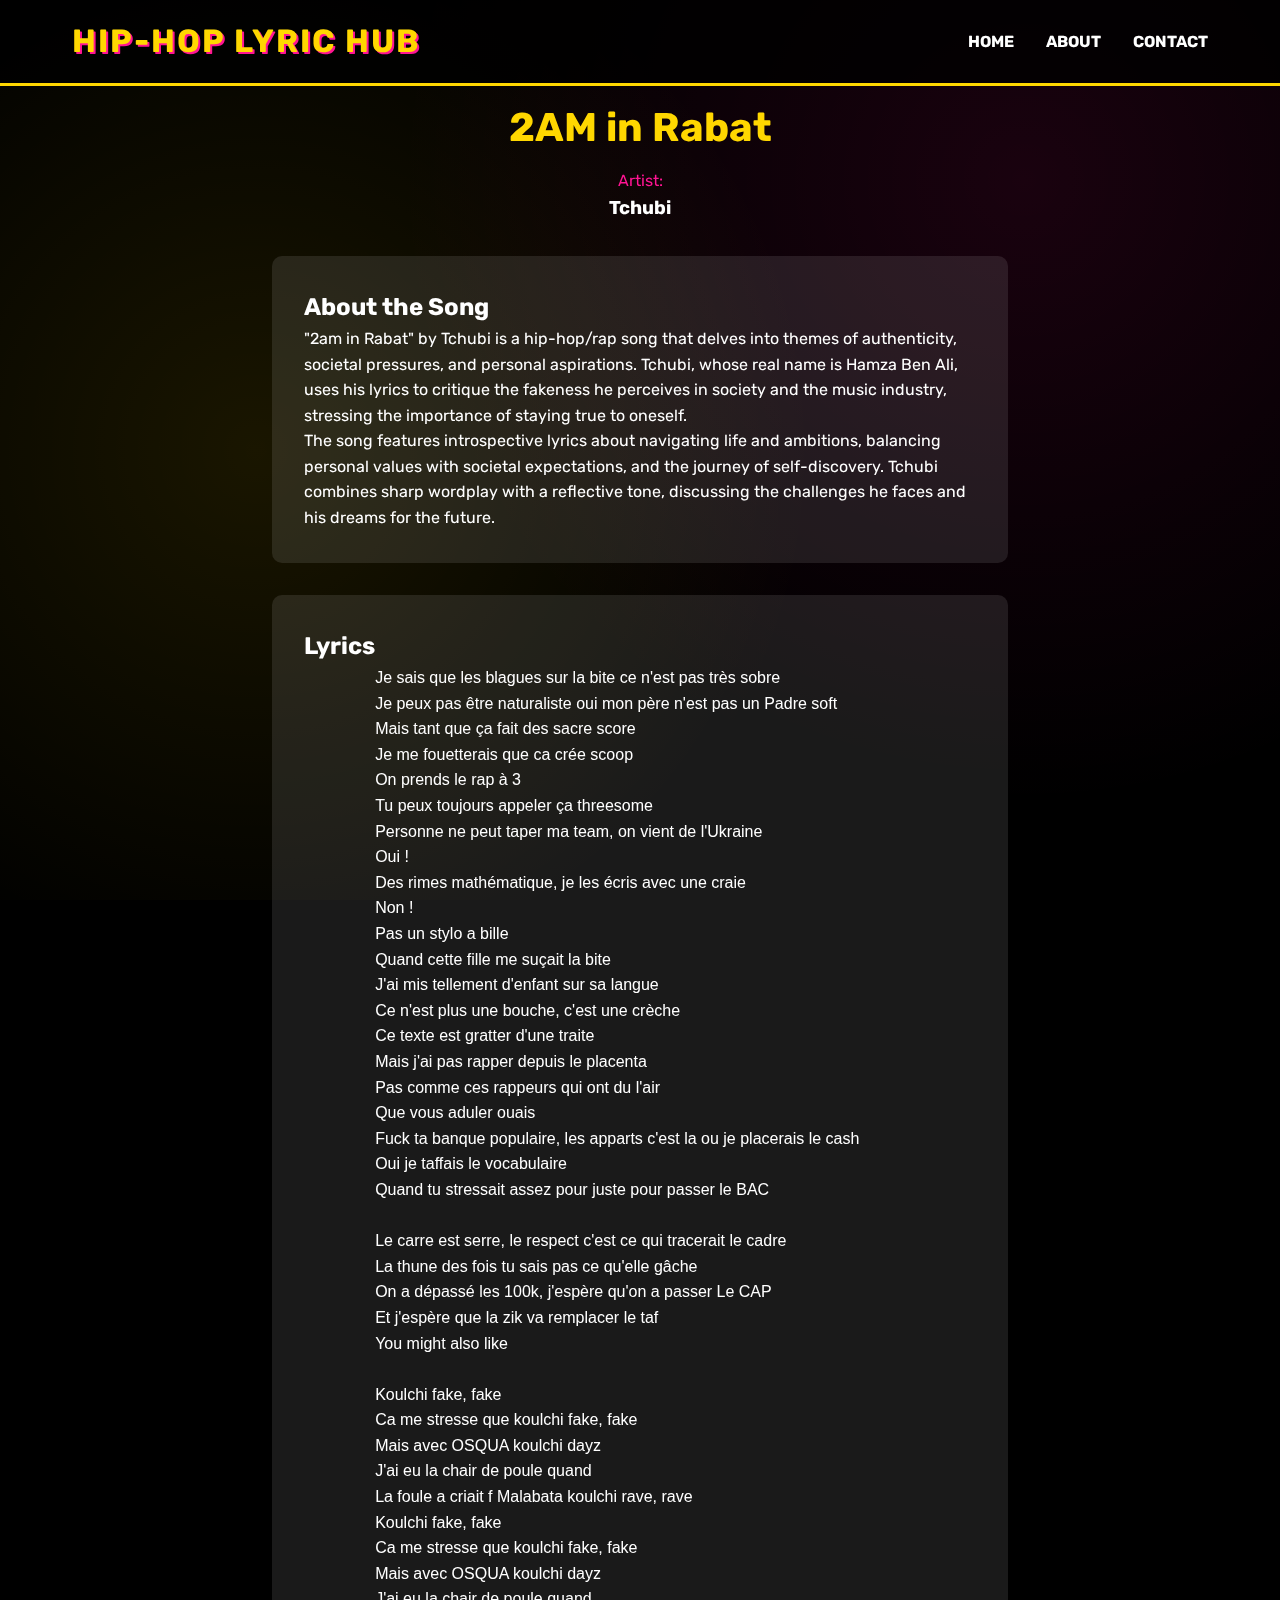
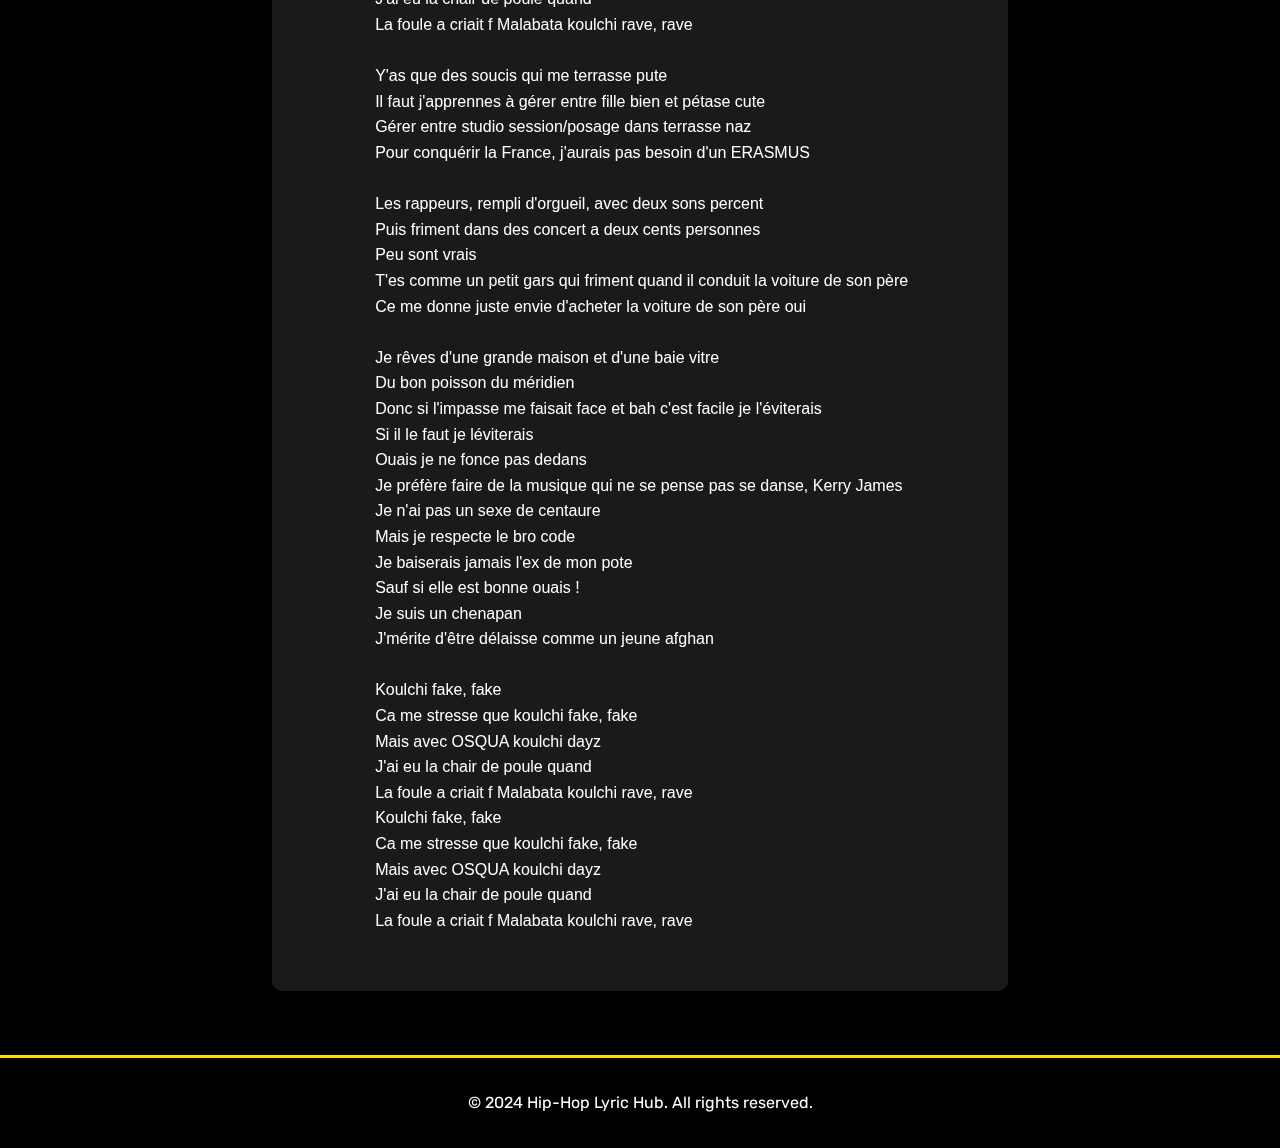
<file: 2am-in-rabat.html>
<!DOCTYPE html>
<html lang="en">
<head>
    <meta charset="UTF-8">
    <meta name="viewport" content="width=device-width, initial-scale=1.0">
    <title>2AM in Rabat - Hip-Hop Lyric Hub</title>
    <link rel="stylesheet" href="style.css">
    <style>
        .song-content {
            max-width: 800px;
            margin: 0 auto;
            padding: 6rem 2rem 2rem;
        }
        .song-header {
            text-align: center;
            margin-bottom: 2rem;
        }
        .song-header h1 {
            color: var(--primary-color);
            font-size: 2.5rem;
            margin-bottom: 0.5rem;
        }
        .song-header p {
            color: var(--secondary-color);
        }
        .song-info, .lyrics {
            background-color: rgba(255, 255, 255, 0.1);
            border-radius: 10px;
            padding: 2rem;
            margin-bottom: 2rem;
        }
        .lyrics pre {
            white-space: pre-wrap;
            font-family: 'Poppins', sans-serif;
            line-height: 1.6;
        }
    </style>
</head>
<body>
    <header>
        <nav>
            <div class="logo">Hip-Hop Lyric Hub</div>
            <ul>
                <li><a href="index.html">Home</a></li>
                <li><a href="about.html">About</a></li>
                <li><a href="contact.html">Contact</a></li>
            </ul>
        </nav>
    </header>

    <main class="song-content">
        <div class="song-header">
            <h1>2AM in Rabat</h1>
            <p>Artist: <h3>Tchubi </h3></p>
        </div>

        <div class="song-info">
            <h2>About the Song</h2>
            <p>"2am in Rabat" by Tchubi is a hip-hop/rap song that delves into themes of authenticity, societal pressures, and personal aspirations. Tchubi, whose real name is Hamza Ben Ali, uses his lyrics to critique the fakeness he perceives in society and the music industry, stressing the importance of staying true to oneself. <br>

                The song features introspective lyrics about navigating life and ambitions, balancing personal values with societal expectations, and the journey of self-discovery. Tchubi combines sharp wordplay with a reflective tone, discussing the challenges he faces and his dreams for the future.</p>
        </div>

        <div class="lyrics">
            <h2>Lyrics</h2>
            <pre>
                Je sais que les blagues sur la bite ce n'est pas très sobre
                Je peux pas être naturaliste oui mon père n'est pas un Padre soft
                Mais tant que ça fait des sacre score
                Je me fouetterais que ca crée scoop
                On prends le rap à 3
                Tu peux toujours appeler ça threesome
                Personne ne peut taper ma team, on vient de l'Ukraine
                Oui !
                Des rimes mathématique, je les écris avec une craie
                Non !
                Pas un stylo a bille
                Quand cette fille me suçait la bite
                J'ai mis tellement d'enfant sur sa langue
                Ce n'est plus une bouche, c'est une crèche
                Ce texte est gratter d'une traite
                Mais j'ai pas rapper depuis le placenta
                Pas comme ces rappeurs qui ont du l'air
                Que vous aduler ouais
                Fuck ta banque populaire, les apparts c'est la ou je placerais le cash
                Oui je taffais le vocabulaire
                Quand tu stressait assez pour juste pour passer le BAC
                
                Le carre est serre, le respect c'est ce qui tracerait le cadre
                La thune des fois tu sais pas ce qu'elle gâche
                On a dépassé les 100k, j'espère qu'on a passer Le CAP
                Et j'espère que la zik va remplacer le taf
                You might also like
                
                Koulchi fake, fake
                Ca me stresse que koulchi fake, fake
                Mais avec OSQUA koulchi dayz
                J'ai eu la chair de poule quand
                La foule a criait f Malabata koulchi rave, rave
                Koulchi fake, fake
                Ca me stresse que koulchi fake, fake
                Mais avec OSQUA koulchi dayz
                J'ai eu la chair de poule quand
                La foule a criait f Malabata koulchi rave, rave
                
                Y'as que des soucis qui me terrasse pute
                Il faut j'apprennes à gérer entre fille bien et pétase cute
                Gérer entre studio session/posage dans terrasse naz
                Pour conquérir la France, j'aurais pas besoin d'un ERASMUS
                
                Les rappeurs, rempli d'orgueil, avec deux sons percent
                Puis friment dans des concert a deux cents personnes
                Peu sont vrais
                T'es comme un petit gars qui friment quand il conduit la voiture de son père
                Ce me donne juste envie d'acheter la voiture de son père oui
                
                Je rêves d'une grande maison et d'une baie vitre
                Du bon poisson du méridien
                Donc si l'impasse me faisait face et bah c'est facile je l'éviterais
                Si il le faut je léviterais
                Ouais je ne fonce pas dedans
                Je préfère faire de la musique qui ne se pense pas se danse, Kerry James
                Je n'ai pas un sexe de centaure
                Mais je respecte le bro code
                Je baiserais jamais l'ex de mon pote
                Sauf si elle est bonne ouais !
                Je suis un chenapan
                J'mérite d'être délaisse comme un jeune afghan
                
                Koulchi fake, fake
                Ca me stresse que koulchi fake, fake
                Mais avec OSQUA koulchi dayz
                J'ai eu la chair de poule quand
                La foule a criait f Malabata koulchi rave, rave
                Koulchi fake, fake
                Ca me stresse que koulchi fake, fake
                Mais avec OSQUA koulchi dayz
                J'ai eu la chair de poule quand
                La foule a criait f Malabata koulchi rave, rave
            </pre>
        </div>
    </main>

    <footer>
        <p>&copy; 2024 Hip-Hop Lyric Hub. All rights reserved.</p>
    </footer>
</body>
</html>
</file>
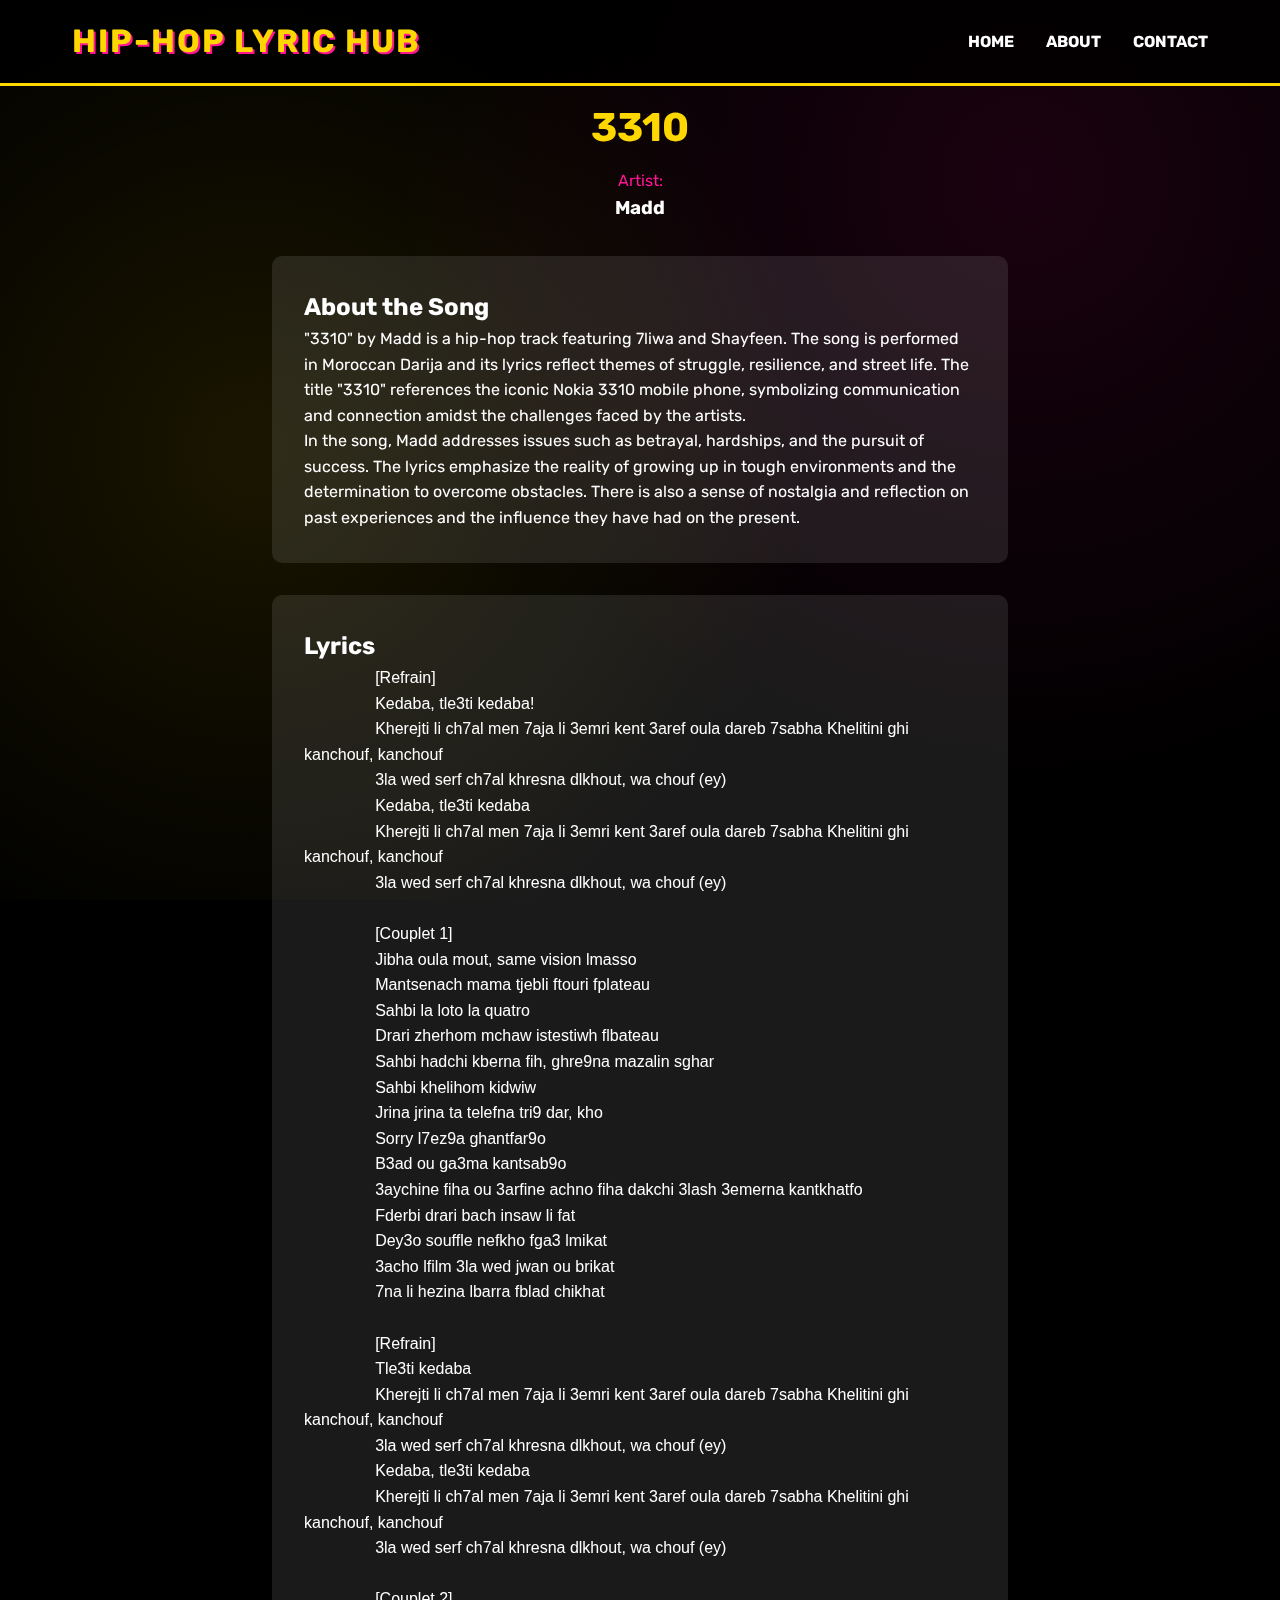
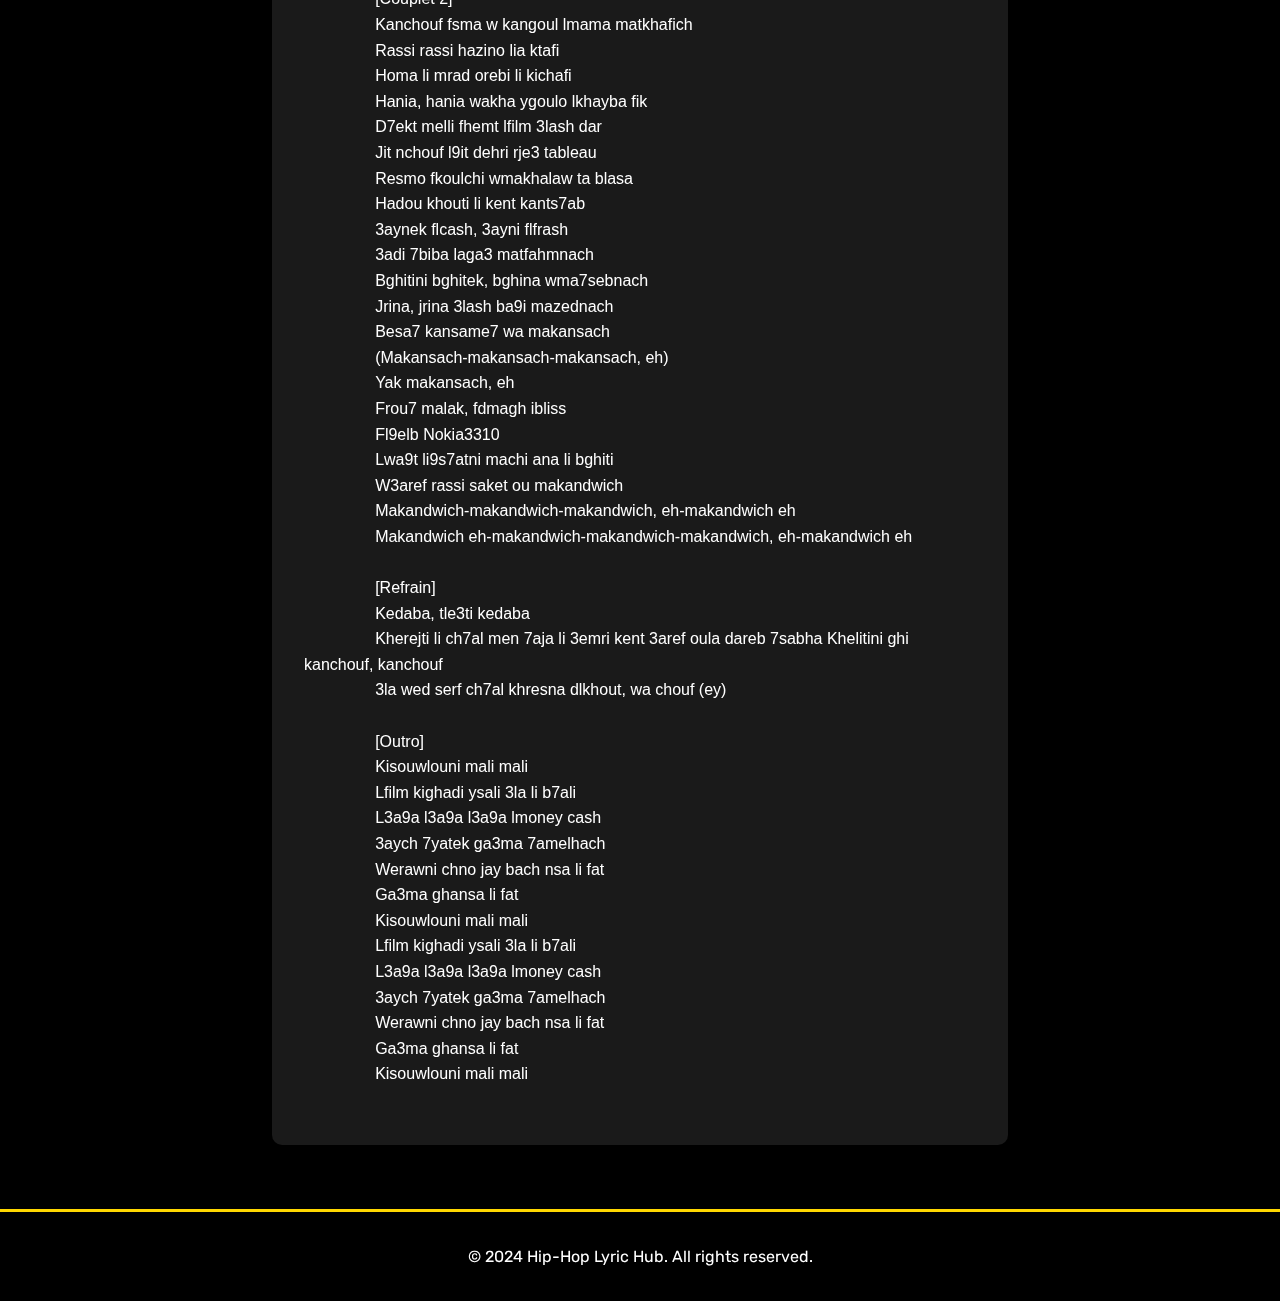
<file: 3310.html>
<!DOCTYPE html>
<html lang="en">
<head>
    <meta charset="UTF-8">
    <meta name="viewport" content="width=device-width, initial-scale=1.0">
    <title>3310 - Hip-Hop Lyric Hub</title>
    <link rel="stylesheet" href="style.css">
    <style>
        .song-content {
            max-width: 800px;
            margin: 0 auto;
            padding: 6rem 2rem 2rem;
        }
        .song-header {
            text-align: center;
            margin-bottom: 2rem;
        }
        .song-header h1 {
            color: var(--primary-color);
            font-size: 2.5rem;
            margin-bottom: 0.5rem;
        }
        .song-header p {
            color: var(--secondary-color);
        }
        .song-info, .lyrics {
            background-color: rgba(255, 255, 255, 0.1);
            border-radius: 10px;
            padding: 2rem;
            margin-bottom: 2rem;
        }
        .lyrics pre {
            white-space: pre-wrap;
            font-family: 'Poppins', sans-serif;
            line-height: 1.6;
        }
    </style>
</head>
<body>
    <header>
        <nav>
            <div class="logo">Hip-Hop Lyric Hub</div>
            <ul>
                <li><a href="index.html">Home</a></li>
                <li><a href="about.html">About</a></li>
                <li><a href="contact.html">Contact</a></li>
            </ul>
        </nav>
    </header>

    <main class="song-content">
        <div class="song-header">
            <h1>3310</h1>
            <p>Artist: <h3>Madd</h3></p>
        </div>

        <div class="song-info">
            <h2>About the Song</h2>
            <p>"3310" by Madd is a hip-hop track featuring 7liwa and Shayfeen. The song is performed in Moroccan Darija and its lyrics reflect themes of struggle, resilience, and street life. The title "3310" references the iconic Nokia 3310 mobile phone, symbolizing communication and connection amidst the challenges faced by the artists. <br>

                In the song, Madd addresses issues such as betrayal, hardships, and the pursuit of success. The lyrics emphasize the reality of growing up in tough environments and the determination to overcome obstacles. There is also a sense of nostalgia and reflection on past experiences and the influence they have had on the present.</p>
        </div>

        <div class="lyrics">
            <h2>Lyrics</h2>
            <pre>
                [Refrain]
                Kedaba, tle3ti kedaba!
                Kherejti li ch7al men 7aja li 3emri kent 3aref oula dareb 7sabha Khelitini ghi kanchouf, kanchouf
                3la wed serf ch7al khresna dlkhout, wa chouf (ey)
                Kedaba, tle3ti kedaba
                Kherejti li ch7al men 7aja li 3emri kent 3aref oula dareb 7sabha Khelitini ghi kanchouf, kanchouf
                3la wed serf ch7al khresna dlkhout, wa chouf (ey)
                
                [Couplet 1]
                Jibha oula mout, same vision lmasso
                Mantsenach mama tjebli ftouri fplateau
                Sahbi la loto la quatro
                Drari zherhom mchaw istestiwh flbateau
                Sahbi hadchi kberna fih, ghre9na mazalin sghar
                Sahbi khelihom kidwiw
                Jrina jrina ta telefna tri9 dar, kho
                Sorry l7ez9a ghantfar9o
                B3ad ou ga3ma kantsab9o
                3aychine fiha ou 3arfine achno fiha dakchi 3lash 3emerna kantkhatfo
                Fderbi drari bach insaw li fat
                Dey3o souffle nefkho fga3 lmikat
                3acho lfilm 3la wed jwan ou brikat
                7na li hezina lbarra fblad chikhat
                
                [Refrain]
                Tle3ti kedaba
                Kherejti li ch7al men 7aja li 3emri kent 3aref oula dareb 7sabha Khelitini ghi kanchouf, kanchouf
                3la wed serf ch7al khresna dlkhout, wa chouf (ey)
                Kedaba, tle3ti kedaba
                Kherejti li ch7al men 7aja li 3emri kent 3aref oula dareb 7sabha Khelitini ghi kanchouf, kanchouf
                3la wed serf ch7al khresna dlkhout, wa chouf (ey)
            
                [Couplet 2]
                Kanchouf fsma w kangoul lmama matkhafich
                Rassi rassi hazino lia ktafi
                Homa li mrad orebi li kichafi
                Hania, hania wakha ygoulo lkhayba fik
                D7ekt melli fhemt lfilm 3lash dar
                Jit nchouf l9it dehri rje3 tableau
                Resmo fkoulchi wmakhalaw ta blasa
                Hadou khouti li kent kants7ab
                3aynek flcash, 3ayni flfrash
                3adi 7biba laga3 matfahmnach
                Bghitini bghitek, bghina wma7sebnach
                Jrina, jrina 3lash ba9i mazednach
                Besa7 kansame7 wa makansach
                (Makansach-makansach-makansach, eh)
                Yak makansach, eh
                Frou7 malak, fdmagh ibliss
                Fl9elb Nokia3310
                Lwa9t li9s7atni machi ana li bghiti
                W3aref rassi saket ou makandwich
                Makandwich-makandwich-makandwich, eh-makandwich eh
                Makandwich eh-makandwich-makandwich-makandwich, eh-makandwich eh
                
                [Refrain]
                Kedaba, tle3ti kedaba
                Kherejti li ch7al men 7aja li 3emri kent 3aref oula dareb 7sabha Khelitini ghi kanchouf, kanchouf
                3la wed serf ch7al khresna dlkhout, wa chouf (ey)
                
                [Outro]
                Kisouwlouni mali mali
                Lfilm kighadi ysali 3la li b7ali
                L3a9a l3a9a l3a9a lmoney cash
                3aych 7yatek ga3ma 7amelhach
                Werawni chno jay bach nsa li fat
                Ga3ma ghansa li fat
                Kisouwlouni mali mali
                Lfilm kighadi ysali 3la li b7ali
                L3a9a l3a9a l3a9a lmoney cash
                3aych 7yatek ga3ma 7amelhach
                Werawni chno jay bach nsa li fat
                Ga3ma ghansa li fat
                Kisouwlouni mali mali
            </pre>
        </div>
    </main>

    <footer>
        <p>&copy; 2024 Hip-Hop Lyric Hub. All rights reserved.</p>
    </footer>
</body>
</html>
</file>
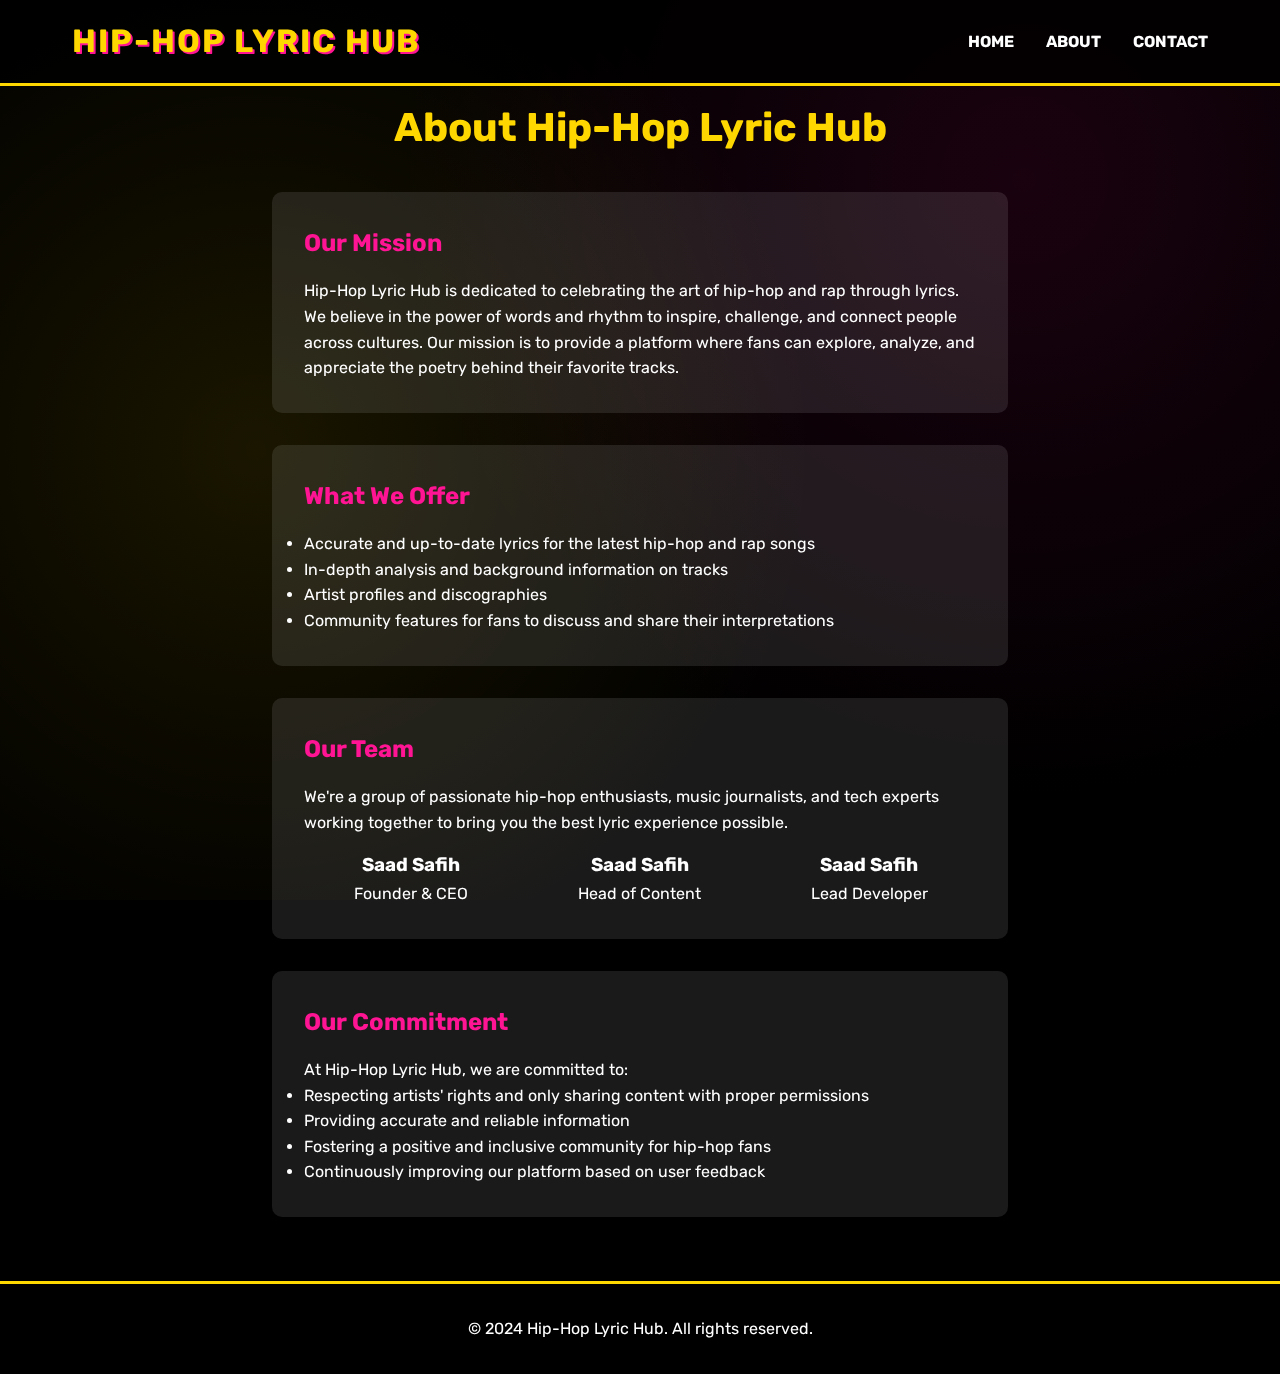
<file: about.html>
<!DOCTYPE html>
<html lang="en">
<head>
    <meta charset="UTF-8">
    <meta name="viewport" content="width=device-width, initial-scale=1.0">
    <title>About - Hip-Hop Lyric Hub</title>
    <link rel="stylesheet" href="style.css">
    <style>
        .about-content {
            max-width: 800px;
            margin: 0 auto;
            padding: 6rem 2rem 2rem;
        }
        .about-header {
            text-align: center;
            margin-bottom: 2rem;
        }
        .about-header h1 {
            color: var(--primary-color);
            font-size: 2.5rem;
            margin-bottom: 0.5rem;
        }
        .about-section {
            background-color: rgba(255, 255, 255, 0.1);
            border-radius: 10px;
            padding: 2rem;
            margin-bottom: 2rem;
        }
        .about-section h2 {
            color: var(--secondary-color);
            margin-bottom: 1rem;
        }
        .team-grid {
            display: grid;
            grid-template-columns: repeat(auto-fit, minmax(200px, 1fr));
            gap: 1rem;
            margin-top: 1rem;
        }
        .team-member {
            text-align: center;
        }
        .team-member img {
            width: 150px;
            height: 150px;
            border-radius: 50%;
            object-fit: cover;
            margin-bottom: 0.5rem;
        }
    </style>
</head>
<body>
    <header>
        <nav>
            <div class="logo">Hip-Hop Lyric Hub</div>
            <ul>
                <li><a href="index.html">Home</a></li>
                <li><a href="about.html">About</a></li>
                <li><a href="contact.html">Contact</a></li>
            </ul>
        </nav>
    </header>

    <main class="about-content">
        <div class="about-header">
            <h1>About Hip-Hop Lyric Hub</h1>
        </div>

        <div class="about-section">
            <h2>Our Mission</h2>
            <p>Hip-Hop Lyric Hub is dedicated to celebrating the art of hip-hop and rap through lyrics. We believe in the power of words and rhythm to inspire, challenge, and connect people across cultures. Our mission is to provide a platform where fans can explore, analyze, and appreciate the poetry behind their favorite tracks.</p>
        </div>

        <div class="about-section">
            <h2>What We Offer</h2>
            <ul>
                <li>Accurate and up-to-date lyrics for the latest hip-hop and rap songs</li>
                <li>In-depth analysis and background information on tracks</li>
                <li>Artist profiles and discographies</li>
                <li>Community features for fans to discuss and share their interpretations</li>
            </ul>
        </div>

        <div class="about-section">
            <h2>Our Team</h2>
            <p>We're a group of passionate hip-hop enthusiasts, music journalists, and tech experts working together to bring you the best lyric experience possible.</p>
            <div class="team-grid">
                <div class="team-member">
                  <!--  <img src="images/mr.saado.jpg" alt="Team Member 1"> -->
                    <h3>Saad Safih</h3>
                    <p>Founder & CEO</p>
                </div>
                <div class="team-member">
                  <!--  <img src="images/mr.safih.jpg" alt="Team Member 2"> -->
                    <h3>Saad Safih</h3>
                    <p>Head of Content</p>
                </div>
                <div class="team-member">
                 <!--   <img src="images/mr.saad.jpg" alt="Team Member 3"> -->
                    <h3>Saad Safih </h3>
                    <p>Lead Developer</p>
                </div>
            </div>
        </div>

        <div class="about-section">
            <h2>Our Commitment</h2>
            <p>At Hip-Hop Lyric Hub, we are committed to:</p>
            <ul>
                <li>Respecting artists' rights and only sharing content with proper permissions</li>
                <li>Providing accurate and reliable information</li>
                <li>Fostering a positive and inclusive community for hip-hop fans</li>
                <li>Continuously improving our platform based on user feedback</li>
            </ul>
        </div>
    </main>

    <footer>
        <p>&copy; 2024 Hip-Hop Lyric Hub. All rights reserved.</p>
    </footer>
</body>
</html>
</file>
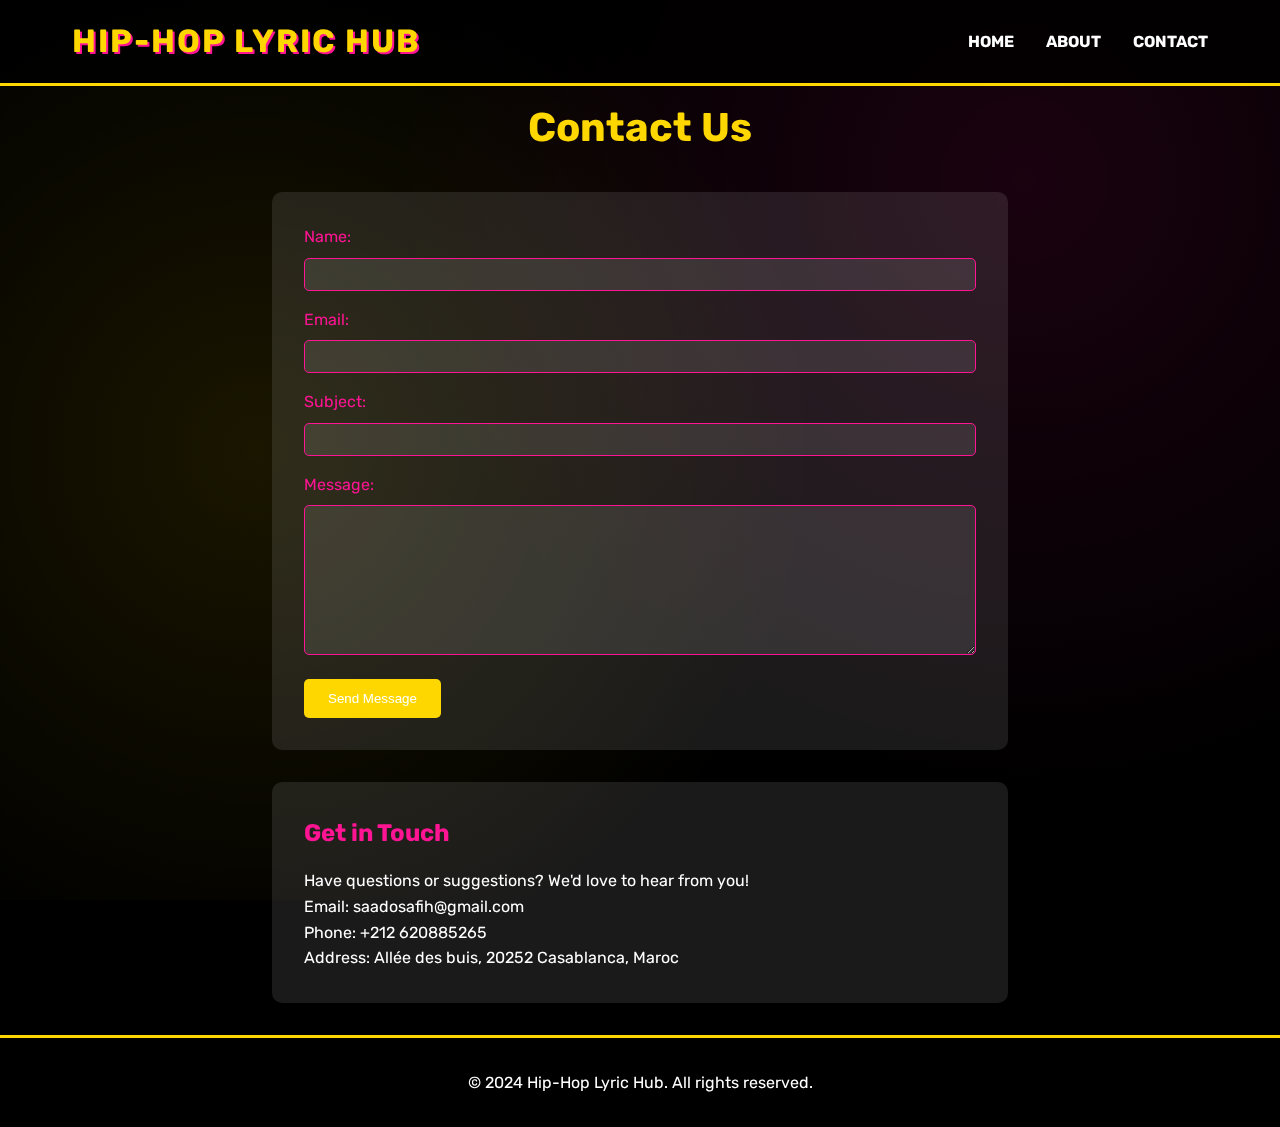
<file: contact.html>
<!DOCTYPE html>
<html lang="en">
<head>
    <meta charset="UTF-8">
    <meta name="viewport" content="width=device-width, initial-scale=1.0">
    <title>Contact - Hip-Hop Lyric Hub</title>
    <link rel="stylesheet" href="style.css">
    <style>
        .contact-content {
            max-width: 800px;
            margin: 0 auto;
            padding: 6rem 2rem 2rem;
        }
        .contact-header {
            text-align: center;
            margin-bottom: 2rem;
        }
        .contact-header h1 {
            color: var(--primary-color);
            font-size: 2.5rem;
            margin-bottom: 0.5rem;
        }
        .contact-form {
            background-color: rgba(255, 255, 255, 0.1);
            border-radius: 10px;
            padding: 2rem;
            margin-bottom: 2rem;
        }
        .form-group {
            margin-bottom: 1rem;
        }
        .form-group label {
            display: block;
            margin-bottom: 0.5rem;
            color: var(--secondary-color);
        }
        .form-group input,
        .form-group textarea {
            width: 100%;
            padding: 0.5rem;
            border: 1px solid var(--secondary-color);
            background-color: rgba(255, 255, 255, 0.1);
            color: var(--light-color);
            border-radius: 5px;
        }
        .form-group textarea {
            height: 150px;
        }
        .submit-btn {
            background-color: var(--primary-color);
            color: var(--light-color);
            border: none;
            padding: 0.75rem 1.5rem;
            border-radius: 5px;
            cursor: pointer;
            transition: background-color 0.3s ease;
        }
        .submit-btn:hover {
            background-color: #ff8c8c;
        }
        .contact-info {
            background-color: rgba(255, 255, 255, 0.1);
            border-radius: 10px;
            padding: 2rem;
        }
        .contact-info h2 {
            color: var(--secondary-color);
            margin-bottom: 1rem;
        }
    </style>
</head>
<body>
    <header>
        <nav>
            <div class="logo">Hip-Hop Lyric Hub</div>
            <ul>
                <li><a href="index.html">Home</a></li>
                <li><a href="about.html">About</a></li>
                <li><a href="contact.html">Contact</a></li>
            </ul>
        </nav>
    </header>

    <main class="contact-content">
        <div class="contact-header">
            <h1>Contact Us</h1>
        </div>

        <div class="contact-form">
            <form action="process_form.php" method="POST">
                <div class="form-group">
                    <label for="name">Name:</label>
                    <input type="text" id="name" name="name" required>
                </div>
                <div class="form-group">
                    <label for="email">Email:</label>
                    <input type="email" id="email" name="email" required>
                </div>
                <div class="form-group">
                    <label for="subject">Subject:</label>
                    <input type="text" id="subject" name="subject" required>
                </div>
                <div class="form-group">
                    <label for="message">Message:</label>
                    <textarea id="message" name="message" required></textarea>
                </div>
                <button type="submit" class="submit-btn">Send Message</button>
            </form>
        </div>

        <div class="contact-info">
            <h2>Get in Touch</h2>
            <p>Have questions or suggestions? We'd love to hear from you!</p>
            <p>Email: saadosafih@gmail.com</p>
            <p>Phone: +212 620885265</p>
            <p>Address: Allée des buis, 20252 Casablanca, Maroc</p>
        </div>
    </main>

    <footer>
        <p>&copy; 2024 Hip-Hop Lyric Hub. All rights reserved.</p>
    </footer>
</body>
</html>
</file>
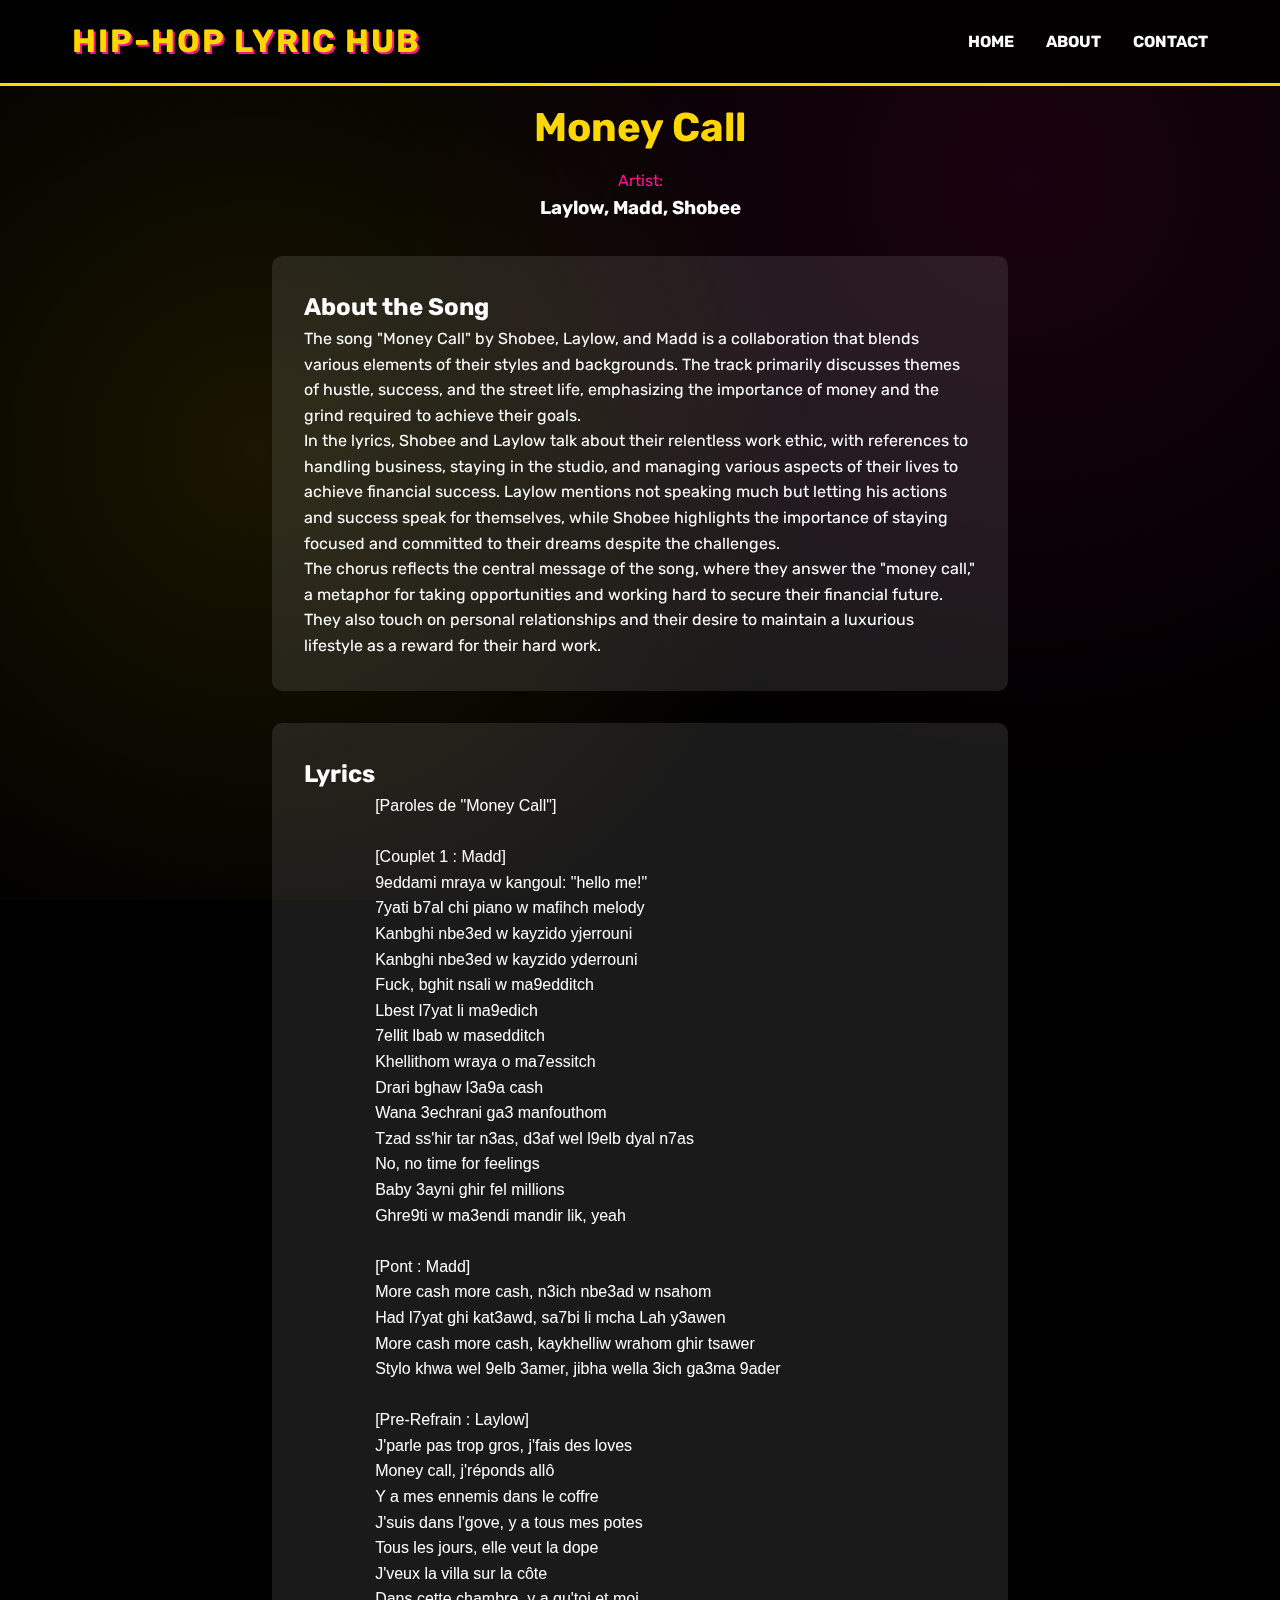
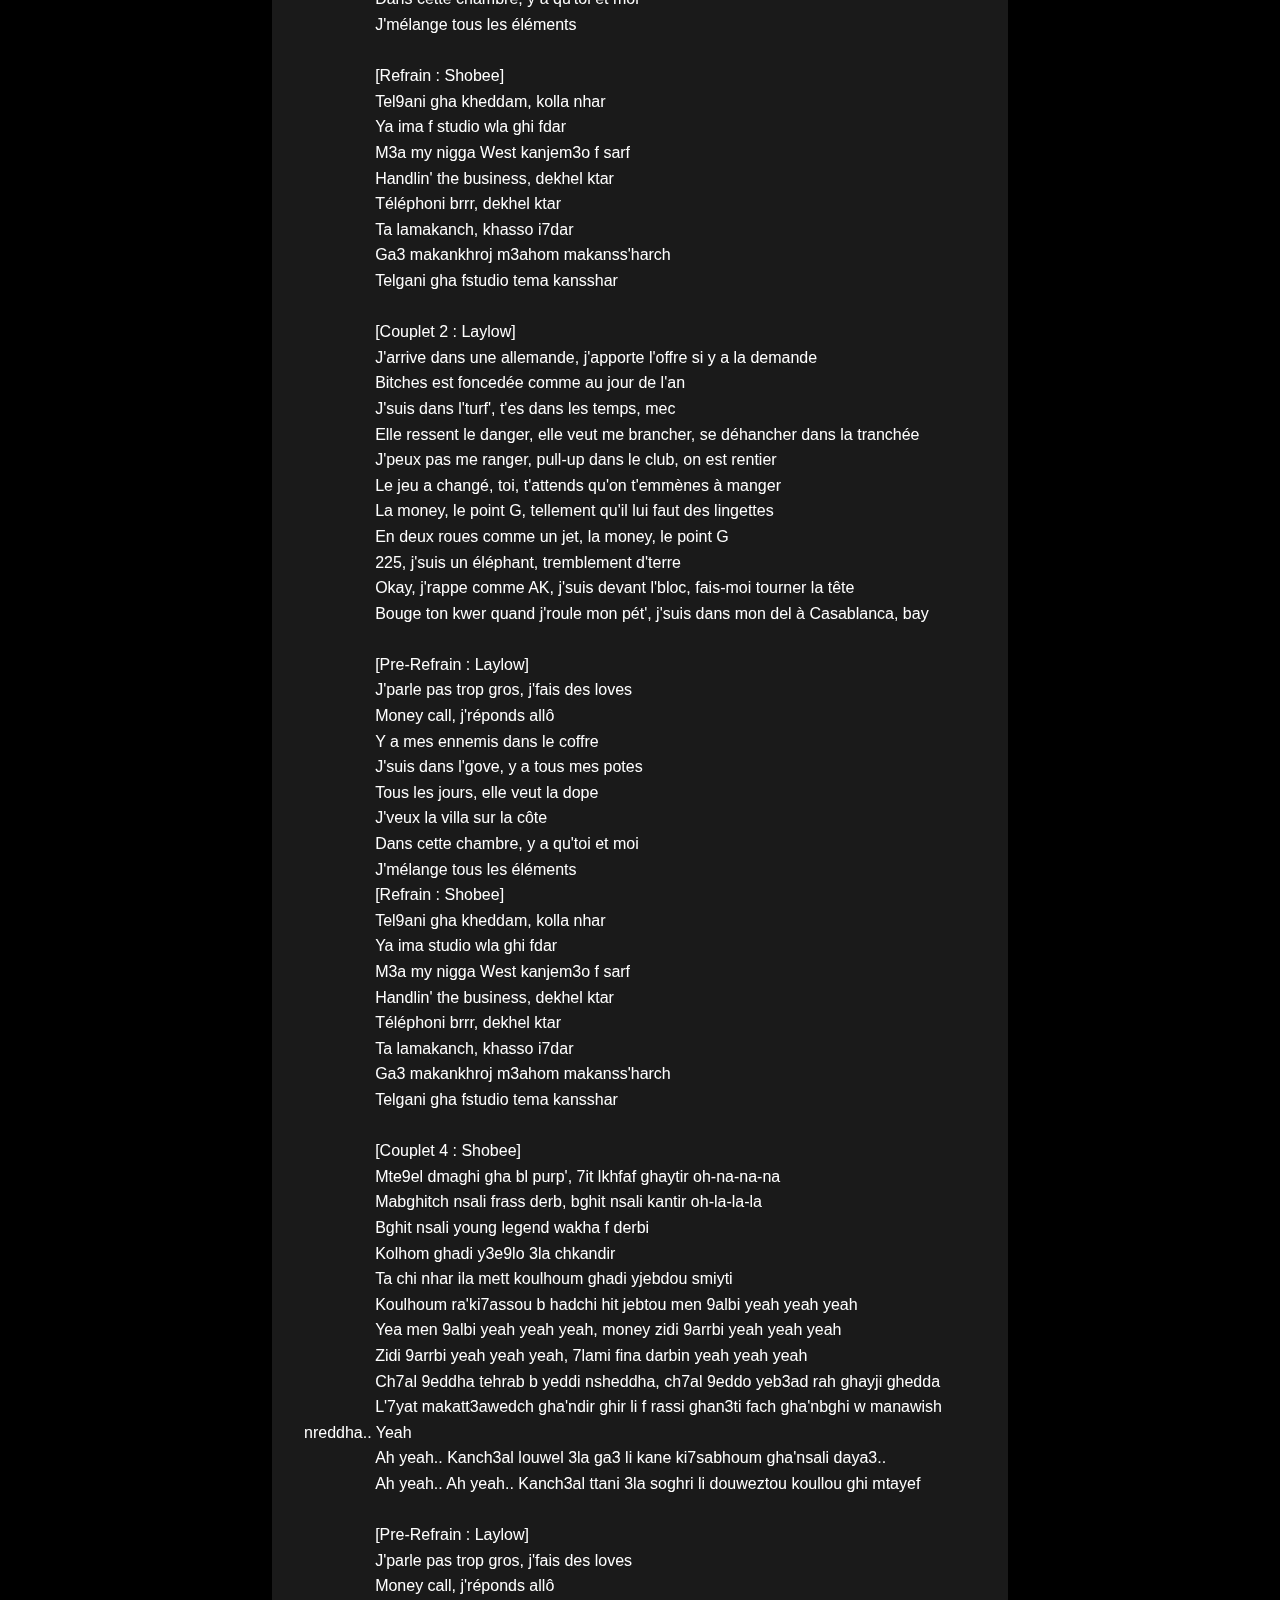
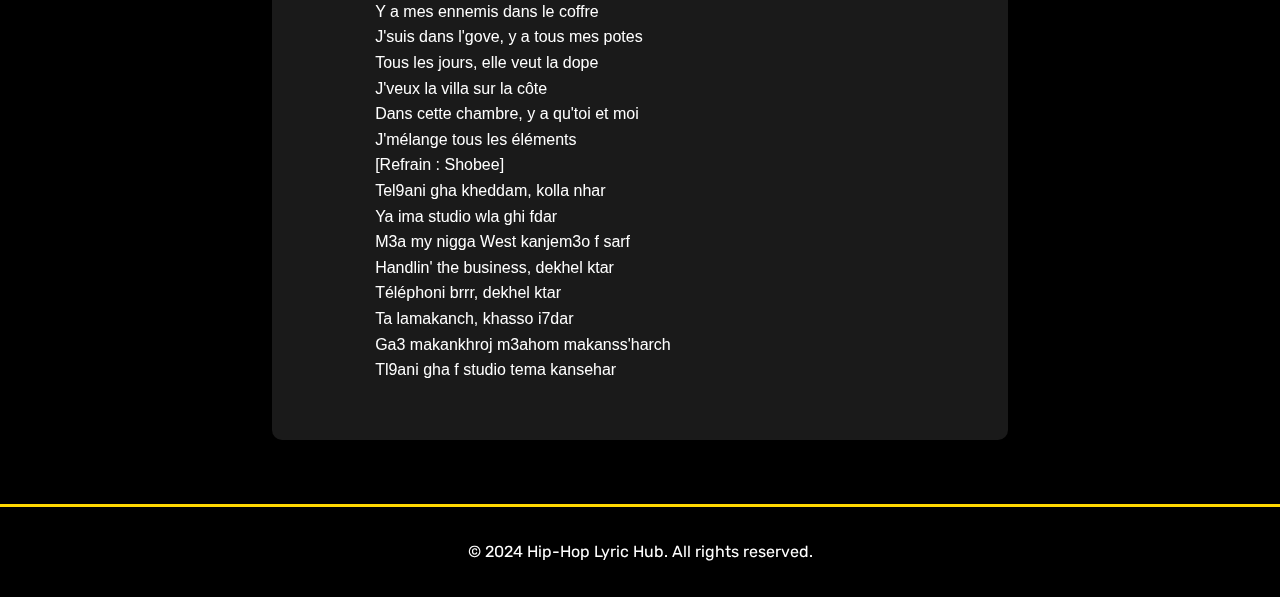
<file: money-call.html>
<!DOCTYPE html>
<html lang="en">
<head>
    <meta charset="UTF-8">
    <meta name="viewport" content="width=device-width, initial-scale=1.0">
    <title>Money Call - Hip-Hop Lyric Hub</title>
    <link rel="stylesheet" href="style.css">
    <style>
        .song-content {
            max-width: 800px;
            margin: 0 auto;
            padding: 6rem 2rem 2rem;
        }
        .song-header {
            text-align: center;
            margin-bottom: 2rem;
        }
        .song-header h1 {
            color: var(--primary-color);
            font-size: 2.5rem;
            margin-bottom: 0.5rem;
        }
        .song-header p {
            color: var(--secondary-color);
        }
        .song-info, .lyrics {
            background-color: rgba(255, 255, 255, 0.1);
            border-radius: 10px;
            padding: 2rem;
            margin-bottom: 2rem;
        }
        .lyrics pre {
            white-space: pre-wrap;
            font-family: 'Poppins', sans-serif;
            line-height: 1.6;
        }
    </style>
</head>
<body>
    <header>
        <nav>
            <div class="logo">Hip-Hop Lyric Hub</div>
            <ul>
                <li><a href="index.html">Home</a></li>
                <li><a href="about.html">About</a></li>
                <li><a href="contact.html">Contact</a></li>
            </ul>
        </nav>
    </header>

    <main class="song-content">
        <div class="song-header">
            <h1>Money Call</h1>
            <p>Artist: <h3>Laylow, Madd, Shobee</h3></p>
        </div>

        <div class="song-info">
            <h2>About the Song</h2>
            <p>The song "Money Call" by Shobee, Laylow, and Madd is a collaboration that blends various elements of their styles and backgrounds. The track primarily discusses themes of hustle, success, and the street life, emphasizing the importance of money and the grind required to achieve their goals. <br>

                In the lyrics, Shobee and Laylow talk about their relentless work ethic, with references to handling business, staying in the studio, and managing various aspects of their lives to achieve financial success. Laylow mentions not speaking much but letting his actions and success speak for themselves, while Shobee highlights the importance of staying focused and committed to their dreams despite the challenges. <br>
                
                The chorus reflects the central message of the song, where they answer the "money call," a metaphor for taking opportunities and working hard to secure their financial future. They also touch on personal relationships and their desire to maintain a luxurious lifestyle as a reward for their hard work.</p>
        </div>

        <div class="lyrics">
            <h2>Lyrics</h2>
            <pre>
                [Paroles de "Money Call"]

                [Couplet 1 : Madd]
                9eddami mraya w kangoul: "hello me!"
                7yati b7al chi piano w mafihch melody
                Kanbghi nbe3ed w kayzido yjerrouni
                Kanbghi nbe3ed w kayzido yderrouni
                Fuck, bghit nsali w ma9edditch
                Lbest l7yat li ma9edich
                7ellit lbab w masedditch
                Khellithom wraya o ma7essitch
                Drari bghaw l3a9a cash
                Wana 3echrani ga3 manfouthom
                Tzad ss'hir tar n3as, d3af wel l9elb dyal n7as
                No, no time for feelings
                Baby 3ayni ghir fel millions
                Ghre9ti w ma3endi mandir lik, yeah
                
                [Pont : Madd]
                More cash more cash, n3ich nbe3ad w nsahom
                Had l7yat ghi kat3awd, sa7bi li mcha Lah y3awen
                More cash more cash, kaykhelliw wrahom ghir tsawer
                Stylo khwa wel 9elb 3amer, jibha wella 3ich ga3ma 9ader
                
                [Pre-Refrain : Laylow]
                J'parle pas trop gros, j'fais des loves
                Money call, j'réponds allô
                Y a mes ennemis dans le coffre
                J'suis dans l'gove, y a tous mes potes
                Tous les jours, elle veut la dope
                J'veux la villa sur la côte
                Dans cette chambre, y a qu'toi et moi
                J'mélange tous les éléments
               
                [Refrain : Shobee]
                Tel9ani gha kheddam, kolla nhar
                Ya ima f studio wla ghi fdar
                M3a my nigga West kanjem3o f sarf
                Handlin' the business, dekhel ktar
                Téléphoni brrr, dekhel ktar
                Ta lamakanch, khasso i7dar
                Ga3 makankhroj m3ahom makanss'harch
                Telgani gha fstudio tema kansshar
                
                [Couplet 2 : Laylow]
                J'arrive dans une allemande, j'apporte l'offre si y a la demande
                Bitches est foncedée comme au jour de l'an
                J'suis dans l'turf', t'es dans les temps, mec
                Elle ressent le danger, elle veut me brancher, se déhancher dans la tranchée
                J'peux pas me ranger, pull-up dans le club, on est rentier
                Le jeu a changé, toi, t'attends qu'on t'emmènes à manger
                La money, le point G, tellement qu'il lui faut des lingettes
                En deux roues comme un jet, la money, le point G
                225, j'suis un éléphant, tremblement d'terre
                Okay, j'rappe comme AK, j'suis devant l'bloc, fais-moi tourner la tête
                Bouge ton kwer quand j'roule mon pét', j'suis dans mon del à Casablanca, bay
                
                [Pre-Refrain : Laylow]
                J'parle pas trop gros, j'fais des loves
                Money call, j'réponds allô
                Y a mes ennemis dans le coffre
                J'suis dans l'gove, y a tous mes potes
                Tous les jours, elle veut la dope
                J'veux la villa sur la côte
                Dans cette chambre, y a qu'toi et moi
                J'mélange tous les éléments
                [Refrain : Shobee]
                Tel9ani gha kheddam, kolla nhar
                Ya ima studio wla ghi fdar
                M3a my nigga West kanjem3o f sarf
                Handlin' the business, dekhel ktar
                Téléphoni brrr, dekhel ktar
                Ta lamakanch, khasso i7dar
                Ga3 makankhroj m3ahom makanss'harch
                Telgani gha fstudio tema kansshar
                
                [Couplet 4 : Shobee]
                Mte9el dmaghi gha bl purp', 7it lkhfaf ghaytir oh-na-na-na
                Mabghitch nsali frass derb, bghit nsali kantir oh-la-la-la
                Bghit nsali young legend wakha f derbi
                Kolhom ghadi y3e9lo 3la chkandir
                Ta chi nhar ila mett koulhoum ghadi yjebdou smiyti
                Koulhoum ra'ki7assou b hadchi hit jebtou men 9albi yeah yeah yeah
                Yea men 9albi yeah yeah yeah, money zidi 9arrbi yeah yeah yeah
                Zidi 9arrbi yeah yeah yeah, 7lami fina darbin yeah yeah yeah
                Ch7al 9eddha tehrab b yeddi nsheddha, ch7al 9eddo yeb3ad rah ghayji ghedda
                L'7yat makatt3awedch gha'ndir ghir li f rassi ghan3ti fach gha'nbghi w manawish nreddha.. Yeah
                Ah yeah.. Kanch3al louwel 3la ga3 li kane ki7sabhoum gha'nsali daya3..
                Ah yeah.. Ah yeah.. Kanch3al ttani 3la soghri li douweztou koullou ghi mtayef
                
                [Pre-Refrain : Laylow]
                J'parle pas trop gros, j'fais des loves
                Money call, j'réponds allô
                Y a mes ennemis dans le coffre
                J'suis dans l'gove, y a tous mes potes
                Tous les jours, elle veut la dope
                J'veux la villa sur la côte
                Dans cette chambre, y a qu'toi et moi
                J'mélange tous les éléments
                [Refrain : Shobee]
                Tel9ani gha kheddam, kolla nhar
                Ya ima studio wla ghi fdar
                M3a my nigga West kanjem3o f sarf
                Handlin' the business, dekhel ktar
                Téléphoni brrr, dekhel ktar
                Ta lamakanch, khasso i7dar
                Ga3 makankhroj m3ahom makanss'harch
                Tl9ani gha f studio tema kansehar
            </pre>
        </div>
    </main>

    <footer>
        <p>&copy; 2024 Hip-Hop Lyric Hub. All rights reserved.</p>
    </footer>
</body>
</html>
</file>
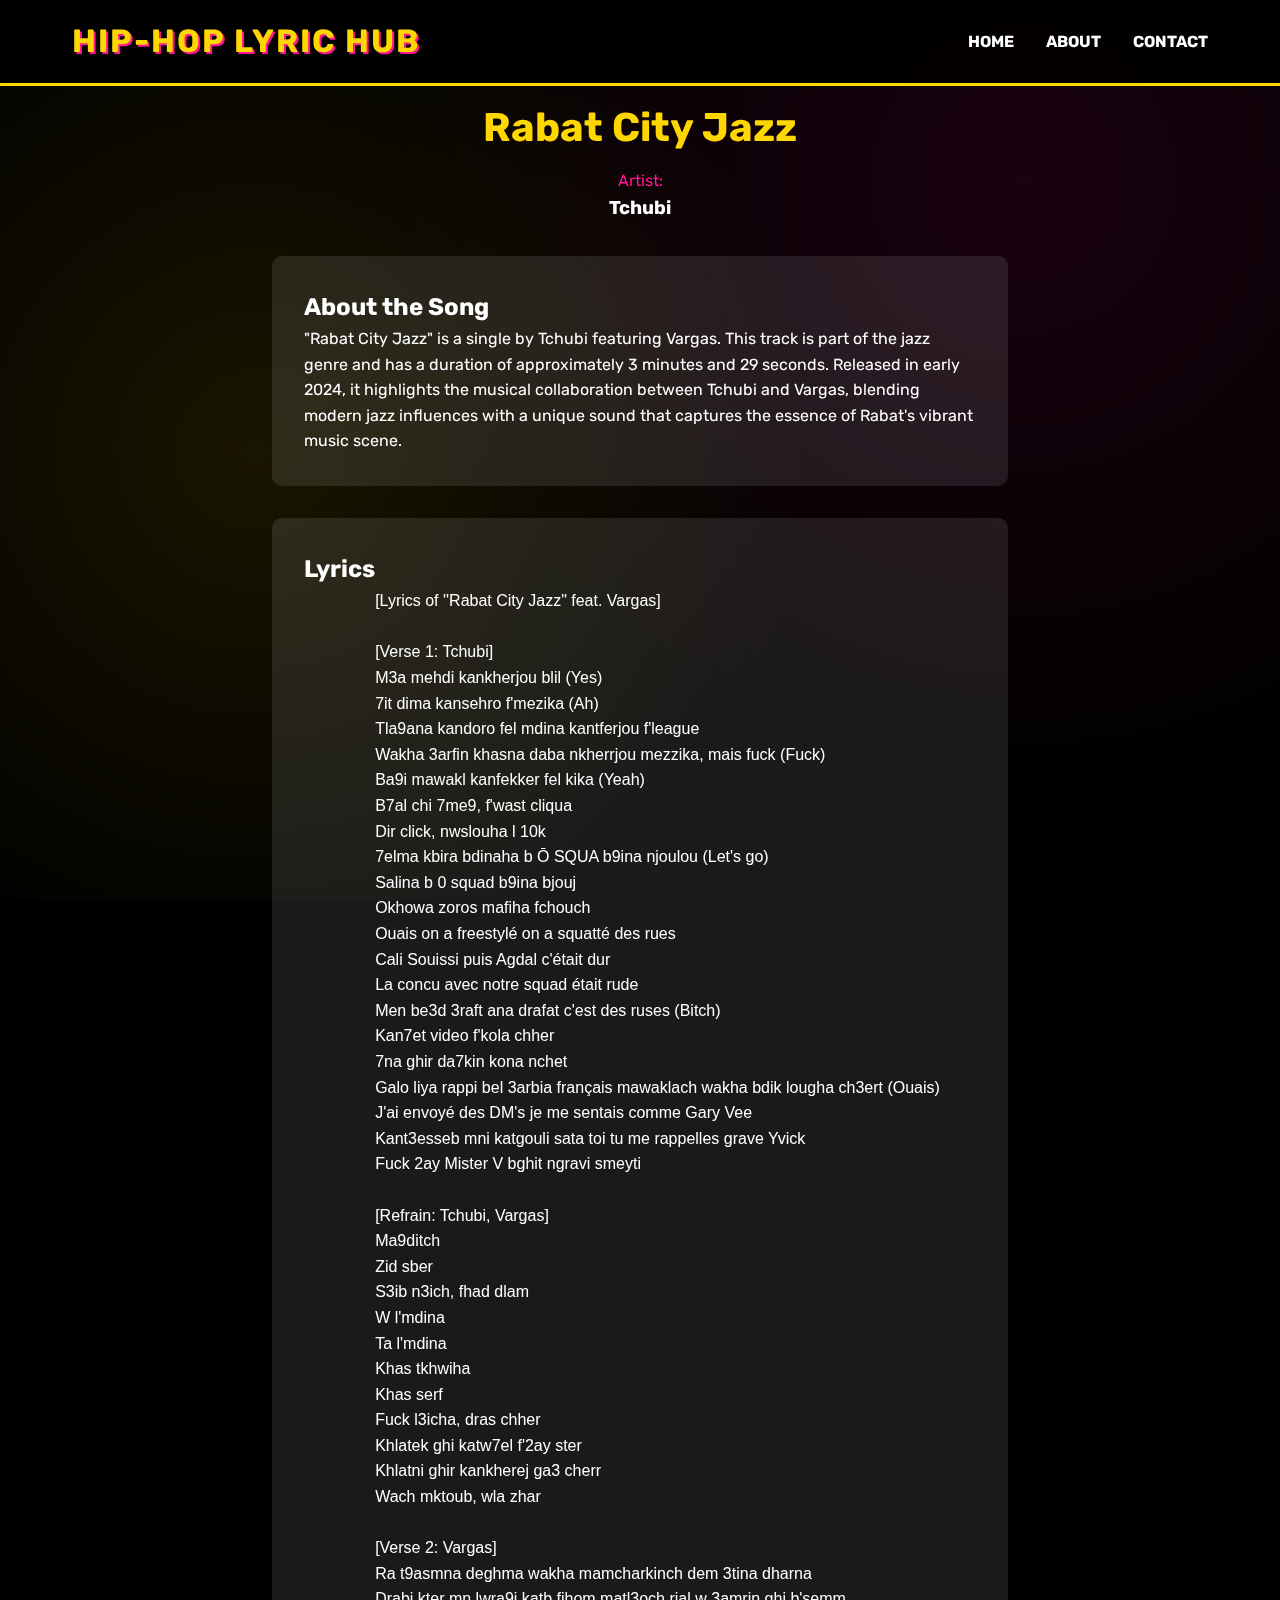
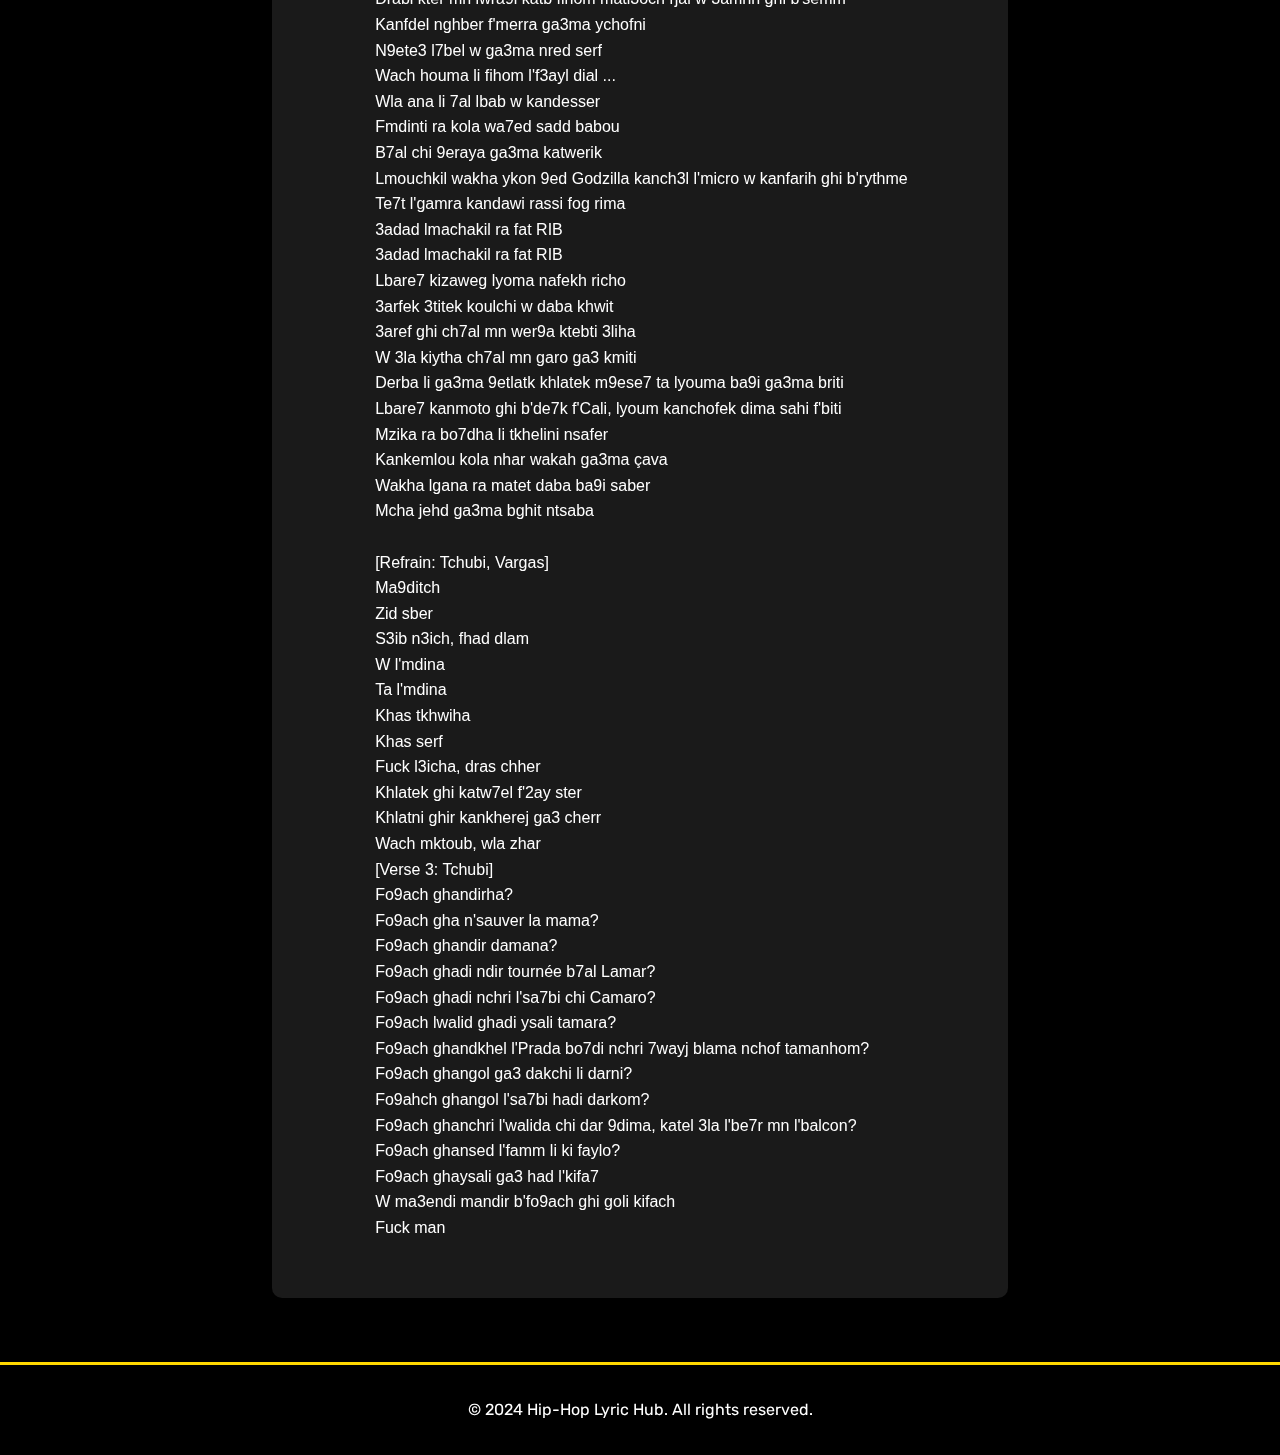
<file: rabat-city-jazz.html>
<!DOCTYPE html>
<html lang="en">
<head>
    <meta charset="UTF-8">
    <meta name="viewport" content="width=device-width, initial-scale=1.0">
    <title>Rabat City Jazz - Hip-Hop Lyric Hub</title>
    <link rel="stylesheet" href="style.css">
    <style>
        .song-content {
            max-width: 800px;
            margin: 0 auto;
            padding: 6rem 2rem 2rem;
        }
        .song-header {
            text-align: center;
            margin-bottom: 2rem;
        }
        .song-header h1 {
            color: var(--primary-color);
            font-size: 2.5rem;
            margin-bottom: 0.5rem;
        }
        .song-header p {
            color: var(--secondary-color);
        }
        .song-info, .lyrics {
            background-color: rgba(255, 255, 255, 0.1);
            border-radius: 10px;
            padding: 2rem;
            margin-bottom: 2rem;
        }
        .lyrics pre {
            white-space: pre-wrap;
            font-family: 'Poppins', sans-serif;
            line-height: 1.6;
        }
    </style>
</head>
<body>
    <header>
        <nav>
            <div class="logo">Hip-Hop Lyric Hub</div>
            <ul>
                <li><a href="index.html">Home</a></li>
                <li><a href="#about">About</a></li>
                <li><a href="#contact">Contact</a></li>
            </ul>
        </nav>
    </header>

    <main class="song-content">
        <div class="song-header">
            <h1>Rabat City Jazz</h1>
            <p>Artist: <h3>Tchubi </h3></p>
        </div>

        <div class="song-info">
            <h2>About the Song</h2>
            <p>"Rabat City Jazz" is a single by Tchubi featuring Vargas. 
                This track is part of the jazz genre and has a duration of 
                approximately 3 minutes and 29 seconds. Released in early 2024,
                 it highlights the musical collaboration between Tchubi and Vargas, 
                 blending modern jazz influences with a unique sound that captures
                  the essence of Rabat's vibrant music scene.</p>
        </div>

        <div class="lyrics">
            <h2>Lyrics</h2>
            <pre>
                [Lyrics of ''Rabat City Jazz" feat. Vargas]

                [Verse 1: Tchubi]
                M3a mehdi kankherjou blil (Yes)
                7it dima kansehro f'mezika (Ah)
                Tla9ana kandoro fel mdina kantferjou f'league
                Wakha 3arfin khasna daba nkherrjou mezzika, mais fuck (Fuck)
                Ba9i mawakl kanfekker fel kika (Yeah)
                B7al chi 7me9, f'wast cliqua
                Dir click, nwslouha l 10k
                7elma kbira bdinaha b Ō SQUA b9ina njoulou (Let's go)
                Salina b 0 squad b9ina bjouj
                Okhowa zoros mafiha fchouch
                Ouais on a freestylé on a squatté des rues
                Cali Souissi puis Agdal c'était dur
                La concu avec notre squad était rude
                Men be3d 3raft ana drafat c'est des ruses (Bitch)
                Kan7et video f'kola chher
                7na ghir da7kin kona nchet
                Galo liya rappi bel 3arbia français mawaklach wakha bdik lougha ch3ert (Ouais)
                J'ai envoyé des DM's je me sentais comme Gary Vee
                Kant3esseb mni katgouli sata toi tu me rappelles grave Yvick
                Fuck 2ay Mister V bghit ngravi smeyti
                
                [Refrain: Tchubi, Vargas]
                Ma9ditch
                Zid sber
                S3ib n3ich, fhad dlam
                W l'mdina
                Ta l'mdina
                Khas tkhwiha
                Khas serf
                Fuck l3icha, dras chher
                Khlatek ghi katw7el f'2ay ster
                Khlatni ghir kankherej ga3 cherr
                Wach mktoub, wla zhar
                
                [Verse 2: Vargas]
                Ra t9asmna deghma wakha mamcharkinch dem 3tina dharna
                Drabi kter mn lwra9i katb fihom matl3och rjal w 3amrin ghi b'semm
                Kanfdel nghber f'merra ga3ma ychofni
                N9ete3 l7bel w ga3ma nred serf
                Wach houma li fihom l'f3ayl dial ...
                Wla ana li 7al lbab w kandesser
                Fmdinti ra kola wa7ed sadd babou
                B7al chi 9eraya ga3ma katwerik
                Lmouchkil wakha ykon 9ed Godzilla kanch3l l'micro w kanfarih ghi b'rythme
                Te7t l'gamra kandawi rassi fog rima
                3adad lmachakil ra fat RIB
                3adad lmachakil ra fat RIB
                Lbare7 kizaweg lyoma nafekh richo
                3arfek 3titek koulchi w daba khwit
                3aref ghi ch7al mn wer9a ktebti 3liha
                W 3la kiytha ch7al mn garo ga3 kmiti
                Derba li ga3ma 9etlatk khlatek m9ese7 ta lyouma ba9i ga3ma briti
                Lbare7 kanmoto ghi b'de7k f'Cali, lyoum kanchofek dima sahi f'biti
                Mzika ra bo7dha li tkhelini nsafer
                Kankemlou kola nhar wakah ga3ma çava
                Wakha lgana ra matet daba ba9i saber
                Mcha jehd ga3ma bghit ntsaba
                
                [Refrain: Tchubi, Vargas]
                Ma9ditch
                Zid sber
                S3ib n3ich, fhad dlam
                W l'mdina
                Ta l'mdina
                Khas tkhwiha
                Khas serf
                Fuck l3icha, dras chher
                Khlatek ghi katw7el f'2ay ster
                Khlatni ghir kankherej ga3 cherr
                Wach mktoub, wla zhar
                [Verse 3: Tchubi]
                Fo9ach ghandirha?
                Fo9ach gha n'sauver la mama?
                Fo9ach ghandir damana?
                Fo9ach ghadi ndir tournée b7al Lamar?
                Fo9ach ghadi nchri l'sa7bi chi Camaro?
                Fo9ach lwalid ghadi ysali tamara?
                Fo9ach ghandkhel l'Prada bo7di nchri 7wayj blama nchof tamanhom?
                Fo9ach ghangol ga3 dakchi li darni?
                Fo9ahch ghangol l'sa7bi hadi darkom?
                Fo9ach ghanchri l'walida chi dar 9dima, katel 3la l'be7r mn l'balcon?
                Fo9ach ghansed l'famm li ki faylo?
                Fo9ach ghaysali ga3 had l'kifa7
                W ma3endi mandir b'fo9ach ghi goli kifach
                Fuck man
            </pre>
        </div>
    </main>

    <footer>
        <p>&copy; 2024 Hip-Hop Lyric Hub. All rights reserved.</p>
    </footer>
</body>
</html>
</file>
<file: style.css>
@import url('https://fonts.googleapis.com/css2?family=Rubik:wght@400;700&display=swap');

:root {
    --primary-color: #FFD700;  /* Gold */
    --secondary-color: #FF1493;  /* Deep Pink */
    --dark-color: #000000;
    --light-color: #FFFFFF;
    --accent-color: #4B0082;  /* Indigo */
}

* {
    margin: 0;
    padding: 0;
    box-sizing: border-box;
}

body {
    font-family: 'Rubik', sans-serif;
    color: var(--light-color);
    line-height: 1.6;
    background-color: var(--dark-color);
    background-image: 
        linear-gradient(45deg, #000 25%, transparent 25%),
        linear-gradient(-45deg, #000 25%, transparent 25%),
        linear-gradient(45deg, transparent 75%, #000 75%),
        linear-gradient(-45deg, transparent 75%, #000 75%);
    background-size: 20px 20px;
    background-position: 0 0, 0 10px, 10px -10px, -10px 0px;
    position: relative;
}

body::before {
    content: "";
    position: fixed;
    top: 0;
    left: 0;
    width: 100%;
    height: 100%;
    background: 
        radial-gradient(circle at 20% 50%, rgba(255, 215, 0, 0.1) 0%, transparent 50%),
        radial-gradient(circle at 80% 20%, rgba(255, 20, 147, 0.1) 0%, transparent 50%);
    z-index: -1;
}

header {
    background-color: rgba(0, 0, 0, 0.8);
    padding: 1rem 0;
    position: fixed;
    width: 100%;
    z-index: 100;
    border-bottom: 3px solid var(--primary-color);
}

nav {
    display: flex;
    justify-content: space-between;
    align-items: center;
    max-width: 1200px;
    margin: 0 auto;
    padding: 0 2rem;
}

.logo {
    font-size: 2rem;
    font-weight: 700;
    color: var(--primary-color);
    text-transform: uppercase;
    letter-spacing: 2px;
    text-shadow: 2px 2px var(--secondary-color);
}

nav ul {
    display: flex;
    list-style: none;
}

nav ul li {
    margin-left: 2rem;
}

nav ul li a {
    color: var(--light-color);
    text-decoration: none;
    font-weight: 700;
    transition: color 0.3s ease;
    text-transform: uppercase;
}

nav ul li a:hover {
    color: var(--secondary-color);
}

#hero {
    height: 100vh;
    display: flex;
    flex-direction: column;
    justify-content: center;
    align-items: center;
    text-align: center;
    background: rgba(0, 0, 0, 0.5);
    padding: 2rem;
}

#hero h1 {
    font-size: 4rem;
    margin-bottom: 1rem;
    color: var(--primary-color);
    text-transform: uppercase;
    letter-spacing: 3px;
    text-shadow: 3px 3px var(--secondary-color);
}

#hero p {
    font-size: 1.5rem;
    max-width: 600px;
    margin-bottom: 2rem;
}

.search-container {
    width: 100%;
    max-width: 600px;
    margin: 0 auto 2rem;
}

#search-bar {
    width: 100%;
    padding: 1rem;
    font-size: 1.2rem;
    border: none;
    border-radius: 50px;
    background-color: rgba(255, 255, 255, 0.1);
    color: var(--light-color);
    border: 2px solid var(--primary-color);
}

#search-bar::placeholder {
    color: rgba(255, 255, 255, 0.5);
}

.song-grid {
    display: grid;
    grid-template-columns: repeat(auto-fit, minmax(250px, 1fr));
    gap: 2rem;
    padding: 2rem;
    max-width: 1200px;
    margin: 0 auto;
}

.song-card {
    background-color: rgba(0, 0, 0, 0.8);
    border-radius: 10px;
    overflow: hidden;
    transition: transform 0.3s ease;
    text-decoration: none;
    color: var(--light-color);
    border: 2px solid var(--secondary-color);
}

.song-card:hover {
    transform: translateY(-10px) scale(1.05);
    box-shadow: 0 10px 20px rgba(255, 20, 147, 0.5);
}

.song-image {
    height: 250px;
    background-size: cover;
    background-position: center;
}

.song-card h3 {
    padding: 1rem;
    text-align: center;
    font-size: 1.2rem;
    background-color: rgba(75, 0, 130, 0.8);
    color: var(--primary-color);
}

footer {
    text-align: center;
    padding: 2rem;
    background-color: rgba(0, 0, 0, 0.8);
    border-top: 3px solid var(--primary-color);
}

@media (max-width: 768px) {
    #hero h1 {
        font-size: 3rem;
    }

    #hero p {
        font-size: 1.2rem;
    }

    .song-grid {
        grid-template-columns: repeat(auto-fit, minmax(200px, 1fr));
    }
}
</file>
